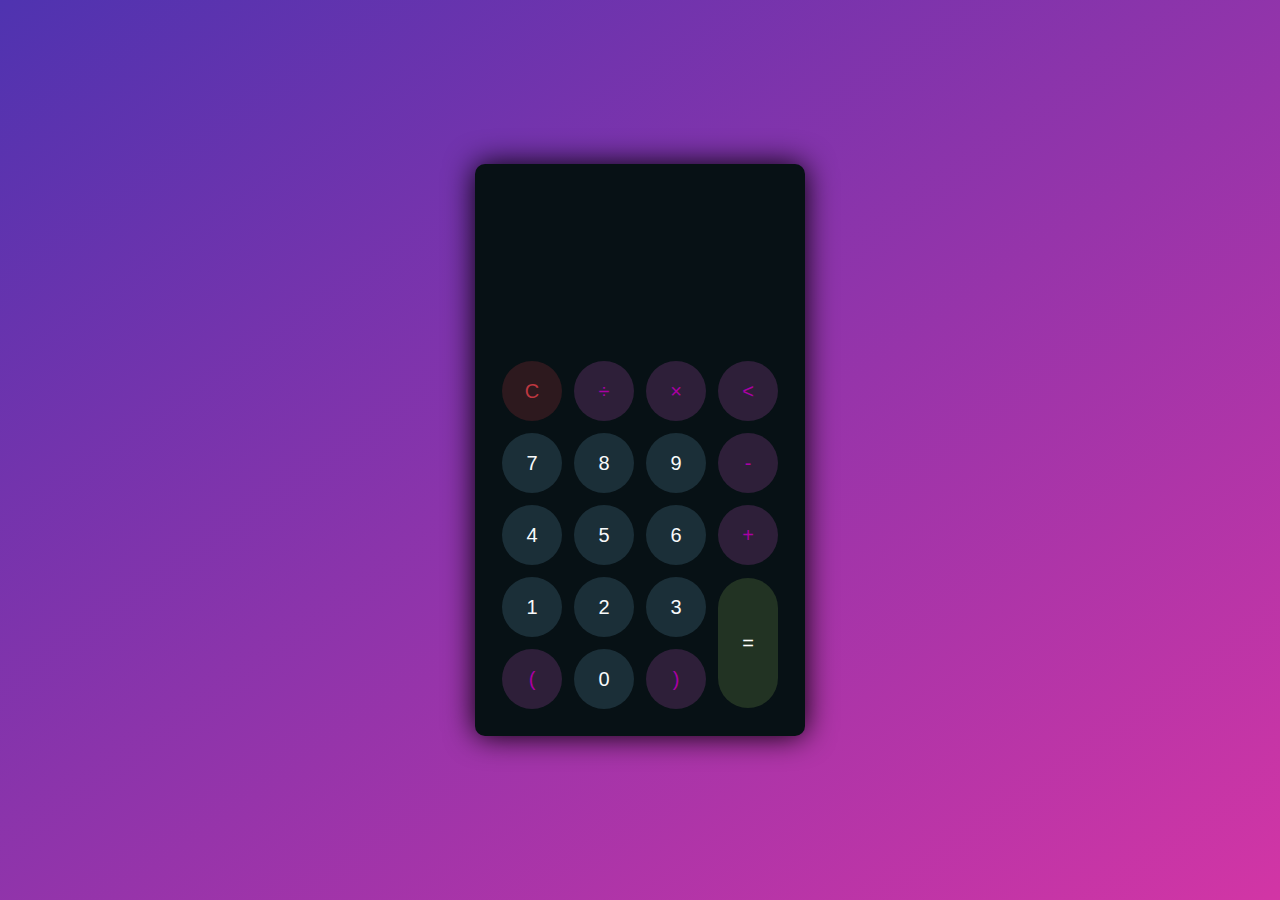
<file: Internship website (J)/Calculator/index.html>
<!DOCTYPE html>
<html lang="en">
<head>
    <meta charset="UTF-8">
    <meta http-equiv="X-UA-Compatible" content="IE=edge">
    <meta name="viewport" content="width=device-width, initial-scale=1.0">
    <link rel="stylesheet" href="style.css">
    <title>Calculator</title>
</head>
<body>
    <div class="container">
        <div class="calculator dark">
            <div class="theme-toggler active">
            </div>
            <div class="display-screen">
                <div id="display"></div>
            </div>
            <div class="buttons">
                <table>
                    <tr>
                        <td><button class="btn-operator" id="clear">C</button></td>
                        <td><button class="btn-operator" id="/">&divide;</button></td>
                        <td><button class="btn-operator" id="*">&times;</button></td>
                        <td><button class="btn-operator" id="backspace"><</button></td>
                    </tr>
                    <tr>
                        <td><button class="btn-number" id="7">7</button></td>
                        <td><button class="btn-number" id="8">8</button></td>
                        <td><button class="btn-number" id="9">9</button></td>
                        <td><button class="btn-operator" id="-">-</button></td>
                    </tr>
                    <tr>
                        <td><button class="btn-number" id="4">4</button></td>
                        <td><button class="btn-number" id="5">5</button></td>
                        <td><button class="btn-number" id="6">6</button></td>
                        <td><button class="btn-operator" id="+">+</button></td>
                    </tr>
                    <tr>
                        <td><button class="btn-number" id="1">1</button></td>
                        <td><button class="btn-number" id="2">2</button></td>
                        <td><button class="btn-number" id="3">3</button></td>
                        <td rowspan="2"><button class="btn-equal" id="equal">=</button></td>
                    </tr>
                    <tr>
                        <td><button class="btn-operator" id="(">(</button></td>
                        <td><button class="btn-number" id="0">0</button></td>
                        <td><button class="btn-operator" id=")">)</button></td>
                    </tr>
                </table>
            </div>
        </div>
    </div>
    <script src="script.js"></script>
</body>
</html>
</file>
<file: Internship website (J)/Calculator/style.css>
* {
    padding: 0;
    margin: 0;
    box-sizing: border-box;
    outline: 0;
    transition: all 0.5s ease;
}

body {
    font-family: sans-serif;
}

a {
    text-decoration: none;
    color: #fff;
}

body {
    background-image: linear-gradient( to bottom right, rgba(79,51,176,1.0),rgba(210,53,165));
}

.container {
    height: 100vh;
    width: 100vw;
    display: grid;
    place-items: center;
}

.calculator {
    position: relative;
    height: auto;
    width: auto;
    padding: 20px;
    border-radius: 10px;
    box-shadow: 0 0 30px #000;
}

#display {
    margin: 0 10px;
    height: 150px;
    width: auto;
    max-width: 270px;
    display: flex;
    align-items: flex-end;
    justify-content: flex-end;
    font-size: 30px;
    margin-bottom: 20px;
    overflow-x: scroll;
  }

#display::-webkit-scrollbar {
    display: block;
    height: 3px;
}

button {
    height: 60px;
    width: 60px;
    border: 0;
    border-radius: 30px;
    margin: 5px;
    font-size: 20px;
    cursor: pointer;
    transition: all 200ms ease;
}

button:hover {
    transform: scale(1.1);
}

button#equal {
    height: 130px;
}


  .calculator.dark {
    background-color: #071115;
  }

  .calculator.dark #display {
    color: #f8fafb;
  }

  .calculator.dark button#clear {
    background-color: #2d191e;
    color: #bd3740;
  }

  .calculator.dark button.btn-number {
    background-color: #1b2f38;
    color: #f8fafb;
  }

  .calculator.dark button.btn-operator {
    background-color: #2e1f39;
    color: #aa00a4;
  }
  
  .calculator.dark button.btn-equal {
    background-color: #223323;
    color: #ffffff;
  }
</file>
